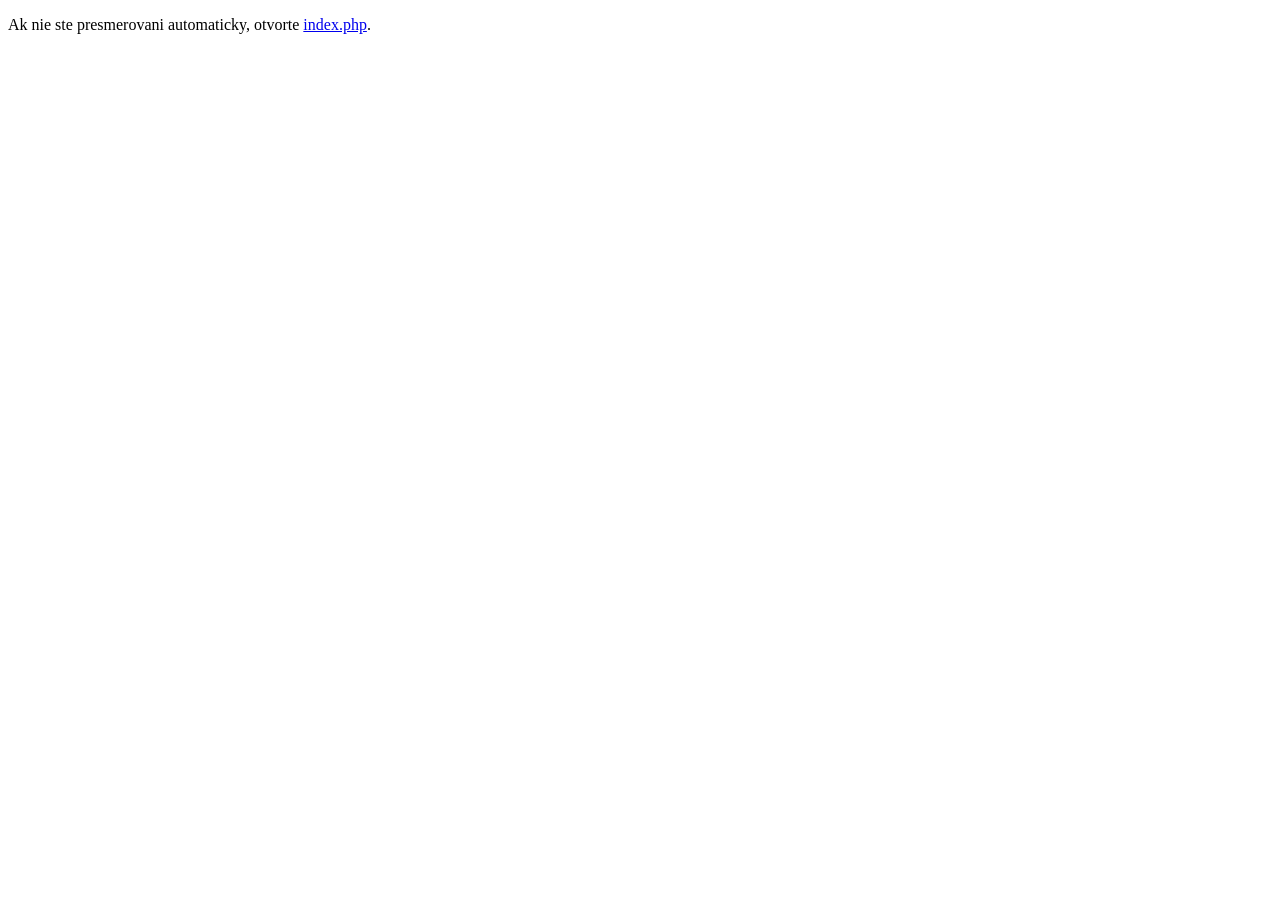
<file: index.html>
<!DOCTYPE html>
<html lang="sk">
<head>
    <meta charset="UTF-8">
    <meta http-equiv="refresh" content="0; url=index.php">
    <title>Presmerovanie</title>
</head>
<body>
    <p>Ak nie ste presmerovani automaticky, otvorte <a href="index.php">index.php</a>.</p>
</body>
</html>
</file>
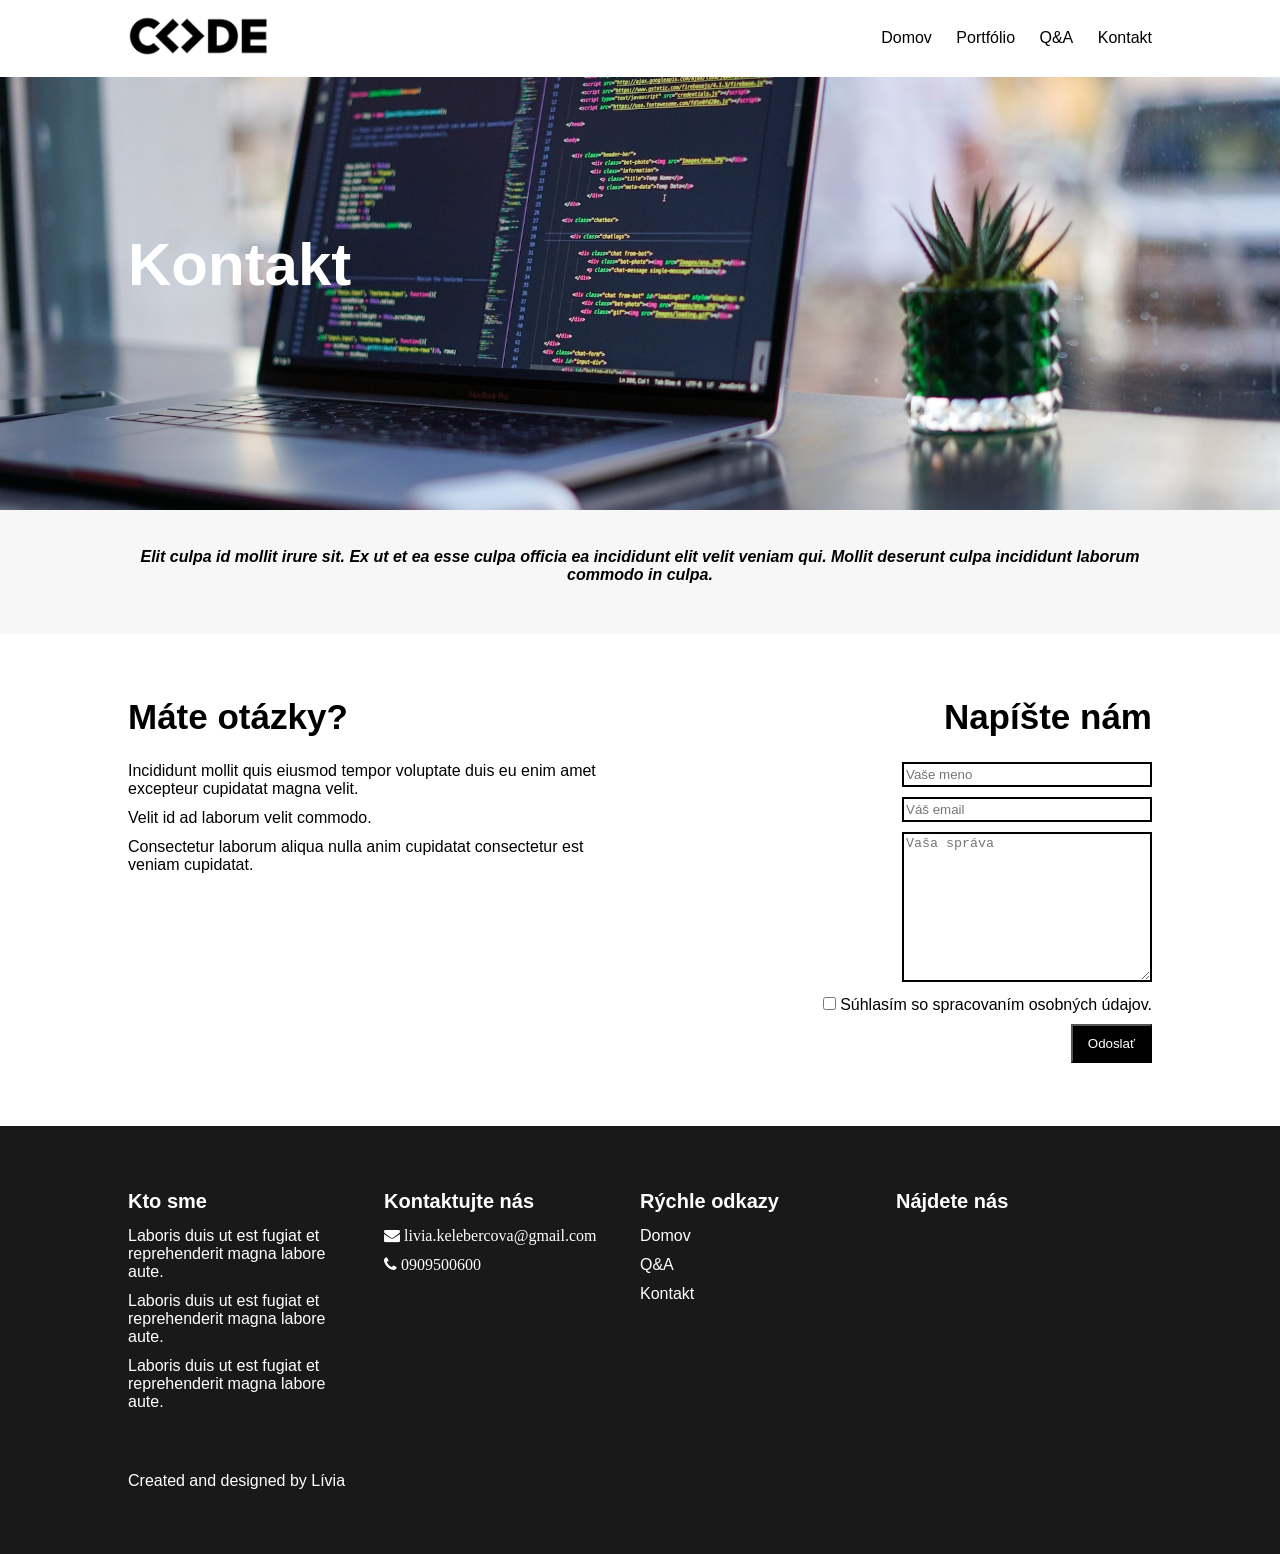
<file: kontakt.html>
<!DOCTYPE html>
<html lang="sk">
<head>
    <meta charset="UTF-8">
    <meta http-equiv="X-UA-Compatible" content="IE=edge">
    <meta name="viewport" content="width=device-width, initial-scale=1.0">
    <title>Moja stránka</title>
    <link rel="stylesheet" href="css/form.css">
    <link rel="stylesheet" href="css/style.css">
    <link rel="stylesheet" href="css/banner.css">
    <link rel="stylesheet" href="https://cdnjs.cloudflare.com/ajax/libs/font-awesome/4.7.0/css/font-awesome.min.css">
</head>
<body>
  <header class="container main-header">
  <div class="logo-holder">
    <a href="index.php"><img src="img/logo.png" height="40 "></a>
  </div>
  <nav class="main-nav">
    <ul class="main-menu" id="main-menu">
      <li><a href="index.php">Domov</a></li>
      <li><a href="portfolio.html">Portfólio</a></li>
      <li><a href="qna.php">Q&A</a></li>
      <li><a href="kontakt.html">Kontakt</a></li>
    </ul>
    <a class="hamburger" id="hamburger">
      <i class="fa fa-bars"></i>
    </a>
  </nav>
</header>

  <main>
    <section class="banner">
      <div class="container text-white">
        <h1>Kontakt</h1>
      </div>
    </section>
    <section>
      <div class="container">
        <div class="col-100 text-center">
          <p><strong><em>Elit culpa id mollit irure sit. Ex ut et ea esse culpa officia ea incididunt elit velit veniam qui. Mollit deserunt culpa incididunt laborum commodo in culpa.</em
          ></strong></p>
        </div>
      </div>
    </section>
    <section class="container">
      <div class="row">
        <div class="col-50"> 
          <h3>Máte otázky?</h3>
          <p>Incididunt mollit quis eiusmod tempor voluptate duis eu enim amet excepteur cupidatat magna velit. </p> 
          <p>Velit id ad laborum velit commodo.</p>
          <p>Consectetur laborum aliqua nulla anim cupidatat consectetur est veniam cupidatat.</p>
        </div>
        <div class="col-50 text-right">
          <h3>Napíšte nám</h3>
          <form id="contact" action="thankyou.html">
            <input type="text" placeholder="Vaše meno" id ="meno"  required><br>
            <input type="email" placeholder="Váš email" id="email" required><br>
            <textarea name="" placeholder="Vaša správa" id="sprava"></textarea><br>
            <input type="checkbox" name="" id="" required>
            <label for=""> Súhlasím so spracovaním osobných údajov.</label><br>
            <input type="submit" value="Odoslať">
          </form>
        </div>
      </div>
    </section>
  </main>
  <footer class="container bg-dark text-white">
    <div class="row">
      <div class="col-25">
        <h4>Kto sme</h4>
        <p>Laboris duis ut est fugiat et reprehenderit magna labore aute.</p>
        <p>Laboris duis ut est fugiat et reprehenderit magna labore aute.</p>
        <p>Laboris duis ut est fugiat et reprehenderit magna labore aute.</p>
      </div>
      <div class="col-25 text-left">
        <h4>Kontaktujte nás</h4>
        <p><i class="fa fa-envelope" aria-hidden="true"><a href="mailto:livia.kelebercova@gmail.com"> livia.kelebercova@gmail.com</a></i></p>
        <p><i class="fa fa-phone" aria-hidden="true"><a href="tel:0909500600"> 0909500600</a></i></p>
      </div>
      <div class="col-25">
        <h4>Rýchle odkazy</h4>
        <p><a href="index.php">Domov</a></p>
        <p><a href="qna.php">Q&A</a></p>
        <p><a href="kontakt.html">Kontakt</a></p>
      </div>
      <div class="col-25">
        <h4>Nájdete nás</h4>
        <iframe src="https://www.google.com/maps/embed?pb=!1m14!1m8!1m3!1d10614.839764656655!2d18.0910518!3d48.3084298!3m2!1i1024!2i768!4f13.1!3m3!1m2!1s0x0%3A0xba2bad032d96b960!2sFakulta%20pr%C3%ADrodn%C3%BDch%20vied%20a%20informatiky!5e0!3m2!1ssk!2ssk!4v1669307792855!5m2!1ssk!2ssk" width="300" height="150" style="border:0;" allowfullscreen="" loading="lazy" referrerpolicy="no-referrer-when-downgrade"></iframe> 
       </div>
    </div>
    <div class="row">
      Created and designed by Lívia
    </div>
  </footer>
  <script src="js/menu.js"></script>
</body>
</html>
</file>
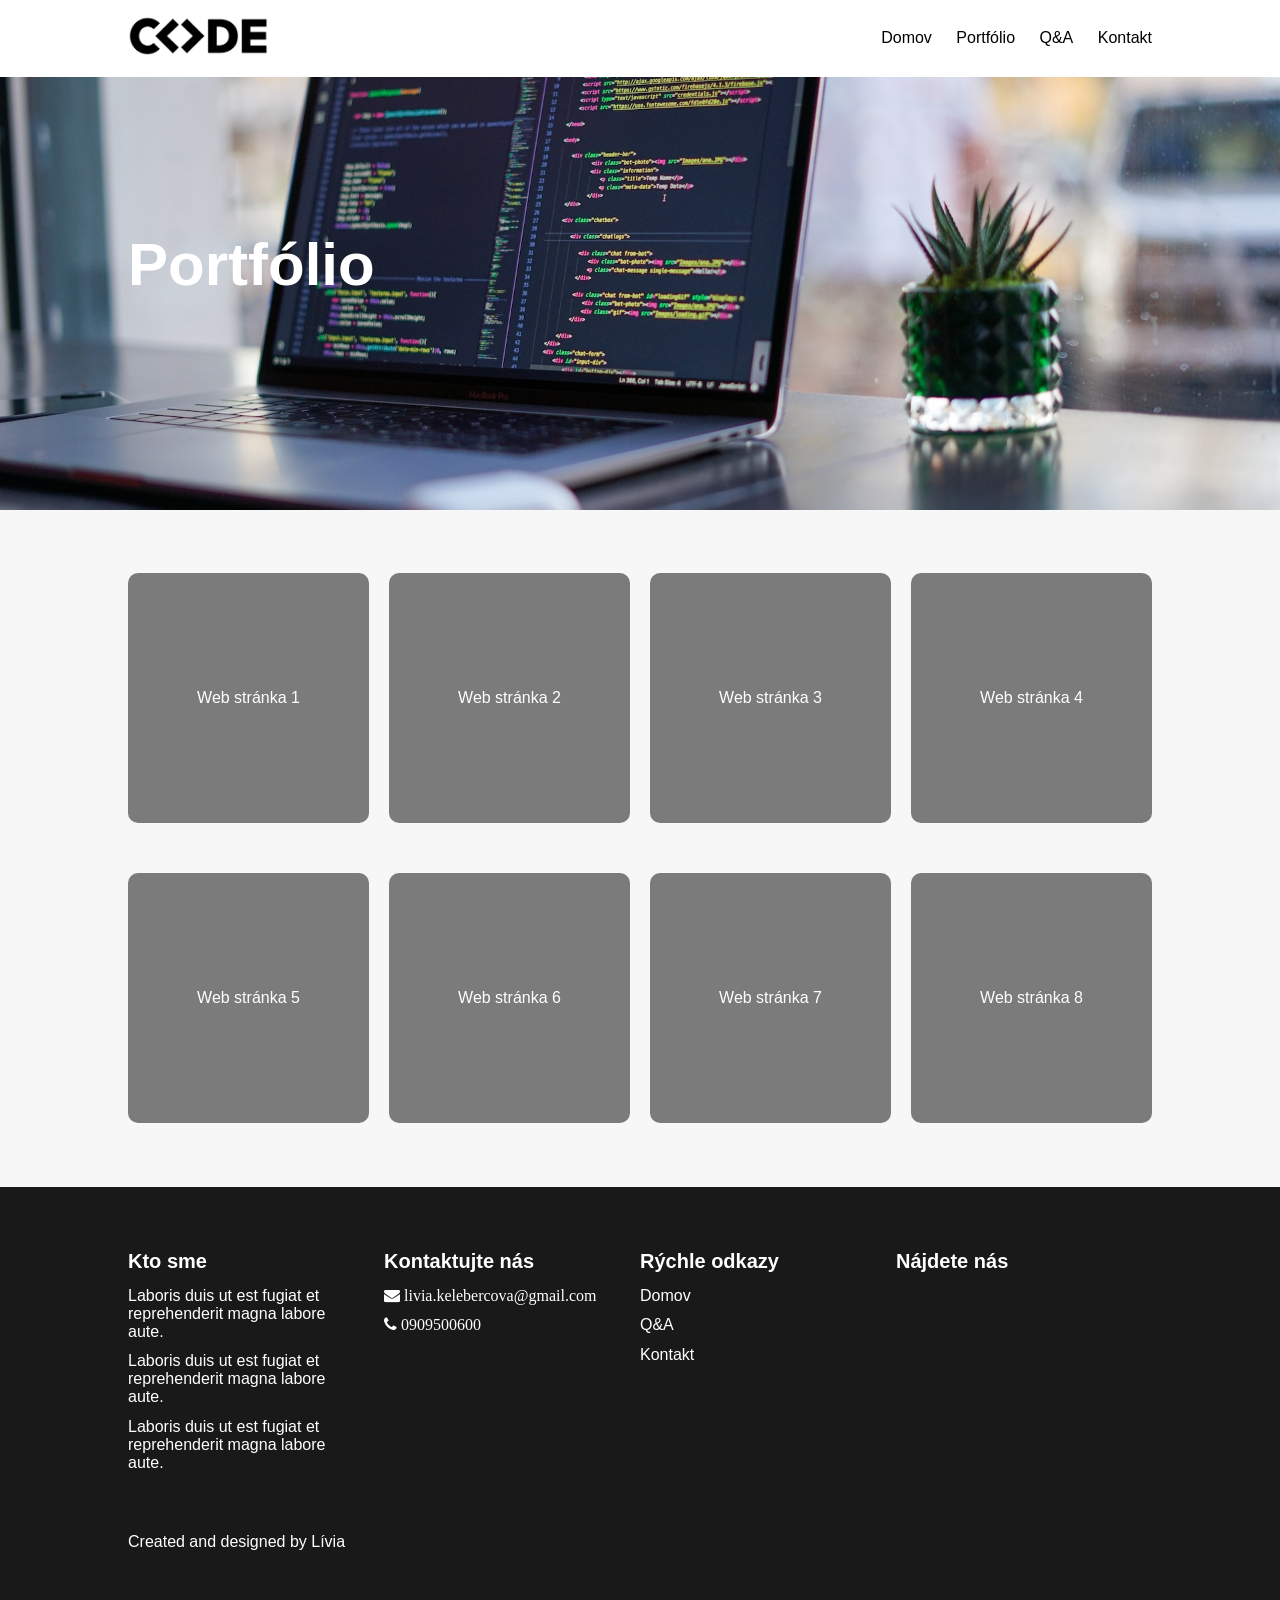
<file: portfolio.html>
<!DOCTYPE html>
<html lang="en">
    <head>
        <meta charset="UTF-8">
        <meta http-equiv="X-UA-Compatible" content="IE=edge">
        <meta name="viewport" content="width=device-width, initial-scale=1.0">
        <title>Moja stránka</title>
        <link rel="stylesheet" href="css/style.css">
        <link rel="stylesheet" href="css/portfolio.css">
        <link rel="stylesheet" href="css/banner.css">
        <link rel="stylesheet" href="https://cdnjs.cloudflare.com/ajax/libs/font-awesome/4.7.0/css/font-awesome.min.css">
    </head>
    <body>
        <header class="container main-header">
            <div class="logo-holder">
                <a href="index.php"><img src="img/logo.png" height="40 "></a>
            </div>
            <nav class="main-nav">
            <ul class="main-menu" id="main-menu">
                <li><a href="index.php">Domov</a></li>
                <li><a href="portfolio.html">Portfólio</a></li>
                <li><a href="qna.php">Q&A</a></li>
                <li><a href="kontakt.html">Kontakt</a></li>
            </ul>
            <a class="hamburger" id="hamburger">
                <i class="fa fa-bars"></i>
            </a>
            </nav>
        </header>

        <main>
            <section class="banner">
                <div class="container text-white">
                    <h1>Portfólio</h1>
                </div>
            </section>
              <section class="container">
                <div class="row">
                  <div class="col-25 portfolio text-white text-center" id="portfolio-1">
                      Web stránka 1
                  </div>
                    <div class="col-25 portfolio text-white text-center" id="portfolio-2">
                        Web stránka 2
                    </div>
                    <div class="col-25 portfolio text-white text-center" id="portfolio-3">
                        Web stránka 3
                    </div>
                    <div class="col-25 portfolio text-white text-center" id="portfolio-4">
                        Web stránka 4
                    </div>
                </div>
                <div class="row">
                    <div class="col-25 portfolio text-white text-center" id="portfolio-5">
                        Web stránka 5
                    </div>
                    <div class="col-25 portfolio text-white text-center" id="portfolio-6">
                        Web stránka 6
                    </div>
                    <div class="col-25 portfolio text-white text-center" id="portfolio-7">
                        Web stránka 7
                    </div>
                    <div class="col-25 portfolio text-white text-center" id="portfolio-8">
                        Web stránka 8
                    </div>
                </div>
            </section>   

        </main>
        <footer class="container bg-dark text-white">
            <div class="row">
              <div class="col-25">
                <h4>Kto sme</h4>
                <p>Laboris duis ut est fugiat et reprehenderit magna labore aute.</p>
                <p>Laboris duis ut est fugiat et reprehenderit magna labore aute.</p>
                <p>Laboris duis ut est fugiat et reprehenderit magna labore aute.</p>
              </div>
              <div class="col-25 text-left">
                <h4>Kontaktujte nás</h4>
                <p><i class="fa fa-envelope" aria-hidden="true"><a href="mailto:livia.kelebercova@gmail.com"> livia.kelebercova@gmail.com</a></i></p>
                <p><i class="fa fa-phone" aria-hidden="true"><a href="tel:0909500600"> 0909500600</a></i></p>
              </div>
              <div class="col-25">
                <h4>Rýchle odkazy</h4>
                <p><a href="index.php">Domov</a></p>
                <p><a href="qna.php">Q&A</a></p>
                <p><a href="kontakt.html">Kontakt</a></p>
              </div>
              <div class="col-25">
                <h4>Nájdete nás</h4>
                <iframe src="https://www.google.com/maps/embed?pb=!1m14!1m8!1m3!1d10614.839764656655!2d18.0910518!3d48.3084298!3m2!1i1024!2i768!4f13.1!3m3!1m2!1s0x0%3A0xba2bad032d96b960!2sFakulta%20pr%C3%ADrodn%C3%BDch%20vied%20a%20informatiky!5e0!3m2!1ssk!2ssk!4v1669307792855!5m2!1ssk!2ssk" width="300" height="150" style="border:0;" allowfullscreen="" loading="lazy" referrerpolicy="no-referrer-when-downgrade"></iframe> 
               </div>
            </div>
            <div class="row">
              Created and designed by Lívia
            </div>
          </footer>
    <script src="js/menu.js"></script>
    </body>
</html>
</file>
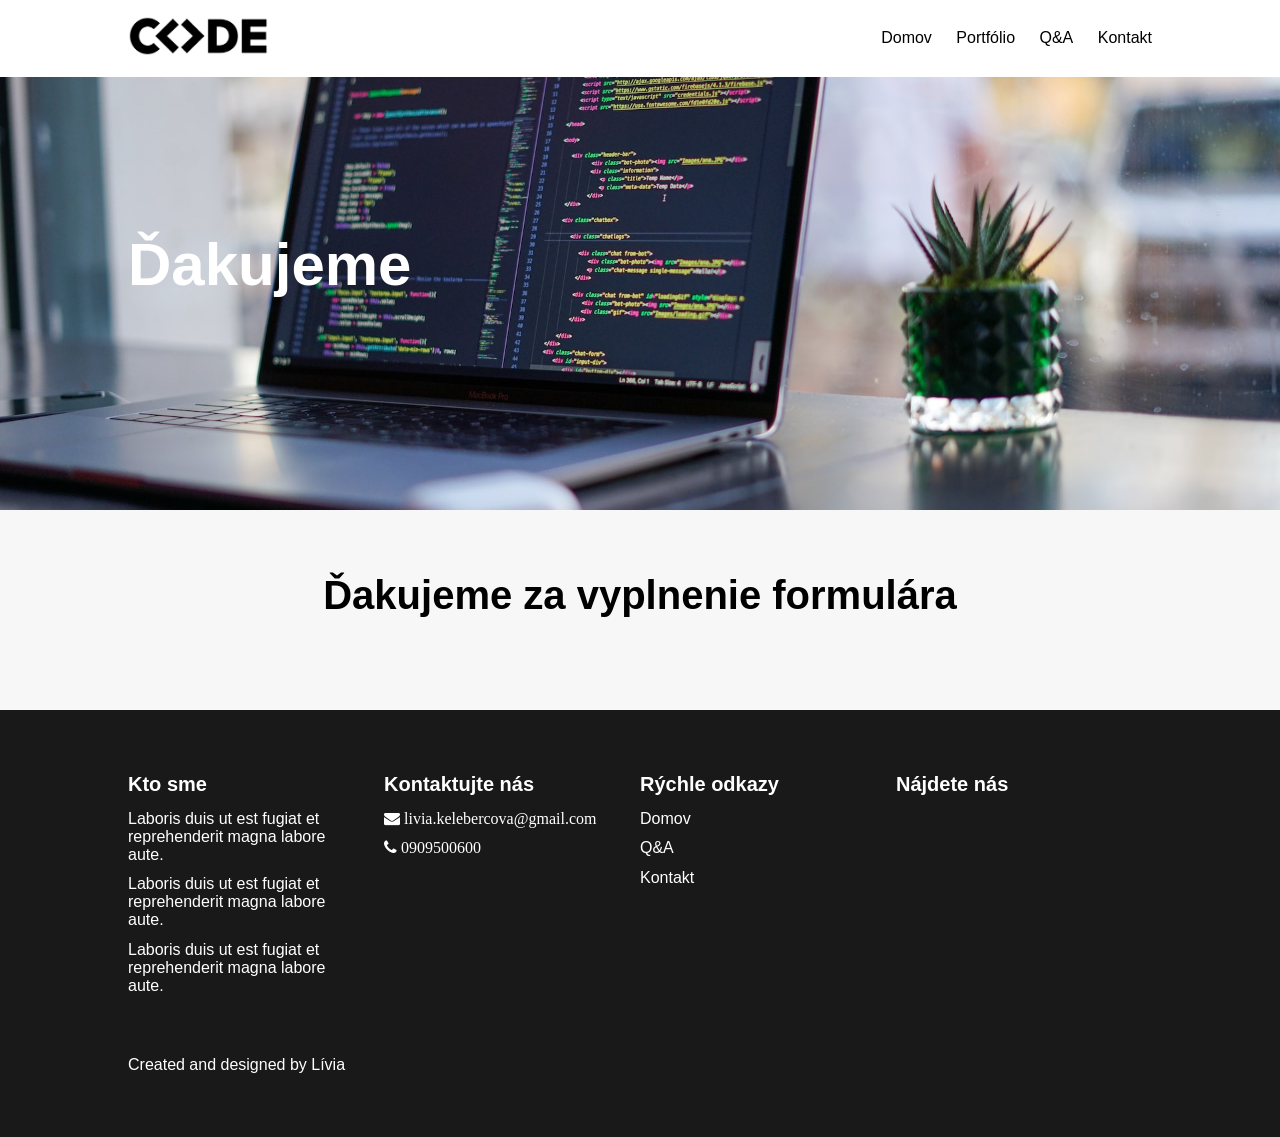
<file: thankyou.html>
<!DOCTYPE html>
<html lang="en">
<head>
    <meta charset="UTF-8">
    <meta name="viewport" content="width=device-width, initial-scale=1.0">
    <title>Document</title>
    <link rel="stylesheet" href="css/style.css">
    <link rel="stylesheet" href="css/banner.css">
    <link rel="stylesheet" href="https://cdnjs.cloudflare.com/ajax/libs/font-awesome/4.7.0/css/font-awesome.min.css">
</head>
<body>
    <header class="container main-header">
        <div>
          <a href="index.php">
            <img src="img/logo.png" height="40">
          </a>
        </div>
      <nav class="main-nav">
        <ul class="main-menu" id="main-menu">
            <li><a href="index.php">Domov</a></li>
            <li><a href="portfolio.html">Portfólio</a></li>
            <li><a href="qna.php">Q&A</a></li>
            <li><a href="kontakt.html">Kontakt</a></li>
        </ul>
        <a class="hamburger" id="hamburger">
            <i class="fa fa-bars"></i>
        </a>
      </nav>
    </header>
    <main>
      <section class="banner">
        <div class="container text-white">
          <h1>Ďakujeme</h1>
        </div>
      </section>
      <section class="container">
        <div class="row">
          <div class="col-100 text-center">
              <h2>Ďakujeme za vyplnenie formulára</h2>
          </div>
        </div>
      </section>


    </main>
    
  <footer class="container bg-dark text-white">
    <div class="row">
      <div class="col-25">
        <h4>Kto sme</h4>
        <p>Laboris duis ut est fugiat et reprehenderit magna labore aute.</p>
        <p>Laboris duis ut est fugiat et reprehenderit magna labore aute.</p>
        <p>Laboris duis ut est fugiat et reprehenderit magna labore aute.</p>
      </div>
      <div class="col-25 text-left">
        <h4>Kontaktujte nás</h4>
        <p><i class="fa fa-envelope" aria-hidden="true"><a href="mailto:livia.kelebercova@gmail.com"> livia.kelebercova@gmail.com</a></i></p>
        <p><i class="fa fa-phone" aria-hidden="true"><a href="tel:0909500600"> 0909500600</a></i></p>
      </div>
      <div class="col-25">
        <h4>Rýchle odkazy</h4>
        <p><a href="index.php">Domov</a></p>
        <p><a href="qna.php">Q&A</a></p>
        <p><a href="kontakt.html">Kontakt</a></p>
      </div>
      <div class="col-25">
        <h4>Nájdete nás</h4>
        <iframe src="https://www.google.com/maps/embed?pb=!1m14!1m8!1m3!1d10614.839764656655!2d18.0910518!3d48.3084298!3m2!1i1024!2i768!4f13.1!3m3!1m2!1s0x0%3A0xba2bad032d96b960!2sFakulta%20pr%C3%ADrodn%C3%BDch%20vied%20a%20informatiky!5e0!3m2!1ssk!2ssk!4v1669307792855!5m2!1ssk!2ssk" width="300" height="150" style="border:0;" allowfullscreen="" loading="lazy" referrerpolicy="no-referrer-when-downgrade"></iframe> 
       </div>
    </div>
    <div class="row">
      Created and designed by Lívia
    </div>
  </footer>
    <script src="js/menu.js"></script>
</body>
</html>
</file>
<file: css/form.css>
input[type="text"],input[type="email"]{
    border:2px solid black;
    height:25px;
    width: 250px;
    margin-bottom:10px;
}
textarea{
    border:2px solid black;
    height:150px;
    width: 250px;
    margin-bottom:10px;
}
input[type="submit"]{
    margin-top: 10px;
    background-color: black;
    color:white;
    padding: 10px 15px;
}
</file>
<file: css/style.css>
*{
  margin:0px;
  box-sizing: border-box;
}
body{
  font-family: Verdana, Geneva, Tahoma, sans-serif;
}
/*ŠTÝLY PRE FONTY*/
h1{
  font-size:60px;
}
h2{
  font-size:40px;
}
h3{
  font-size:35px;
}
h4,h5,h6{
  font-size:20px;
}
p{
  font-size:16px;
}
h1,h2,h3,h4,h5,h6,p,a,li{
  margin-bottom: 0.7em;
}
main{
  margin-top:60px;
}
/*každý druhý section element 
bude mať sivé pozadie*/
main section:nth-child(even){
  background-color: #f7f7f7;
}
/*ŠTÝLY PRE HEADER*/
header{
  position: fixed;  
  top:0;
  left:0;
  right:0;
  height:60px;
  display: flex;
  align-items: center;
  justify-content: space-between;
  background-color: white;
  z-index: 1; 
  max-width: 100%; 
}
.main-menu li{
  display:inline;
  margin-left: 20px;
}
.main-menu li a{
  text-decoration: none;
  color:black;
}
.main-menu li:hover a{
 text-decoration: underline;
}
.hamburger{
  display: none;
}

/*ŠTÝLY PRE LAYOUT*/
.container{
  padding:3% 10% 3% 10%;
}
.row{
  display:flex;
  flex-direction: row;
  padding: 25px 0px;
  gap:20px;
}
/*šírka stĺpcov .col, ktoré sa nachádzajú pod class .row*/
.row .col-25{
  width:25%;
}
.row .col-33{
  width:33%;
}
.row .col-50{
  width:50%;
}
.row .col-100{
  width:100%;
}
/*FARBY POZADIA*/
.bg-dark{
  background-color:rgb(25, 25, 25);
}
/*FARBY TEXTOV*/
.text-dark{
  color:rgb(25, 25, 25);
}
.text-white{
  color:white;
}

/*ZAROVNANIE TEXTOV*/
.text-center{
  text-align:center;
}
.text-left{
  text-align:left;
}
.text-right{
  text-align:right;
}

/*FOOTER*/

footer p a{
  text-decoration: none;
  color:white;
}
@media screen and (max-width: 600px) {
  main{
    margin-top:0px;
  }
  h1{
    font-size:40px;
  }
  h2{
    font-size:30px;
  }
  .row{
    flex-direction: column;
  }
  .row .col-25, .row .col-33, .row .col-50{
    width: 100%;
  }
  .main-menu{
    display: none;
  }
  .hamburger {
    display: inline;
  }
  .main-header{
    position:relative;
    top:0px;
  }

  /*ŠTÝLY PRE HEADER*/
  .main-menu{
    display: none;
  }
  .hamburger {
    display: inline;
  }
  .main-header{
    position:relative;
    top:0px;
  }
  .main-menu.responsive {
    display: block;
    position: absolute;
    background-color: #f7f7f7;
    width:100%;
    top:60px;
    left:0px;
    padding-top:20px;
    padding-bottom:20px;
  }
  .main-menu.responsive li{
    display: block;
    margin-left:0px;
  }  
  
}
</file>
<file: css/banner.css>
/* banner*/
section.banner{
    background-image: url('../img/banner.jpg');
    background-size: cover;
    background-position: center;
    background-repeat: no-repeat;
    height:50vh;
    display: flex;
    flex-direction: row;
    align-items: center;
  }
</file>
<file: css/portfolio.css>
.portfolio{
    height:250px;
    background-size:cover;
    display:flex;
    align-items: center;
    justify-content: center;
    border-radius: 10px;
    background-color: rgba(0,0,0,0.5);
    background-blend-mode: darken;
  }
  .portfolio:hover{
    background-color: rgba(255,255,255,0.5);
    background-blend-mode: lighten;
  }
  }
</file>
